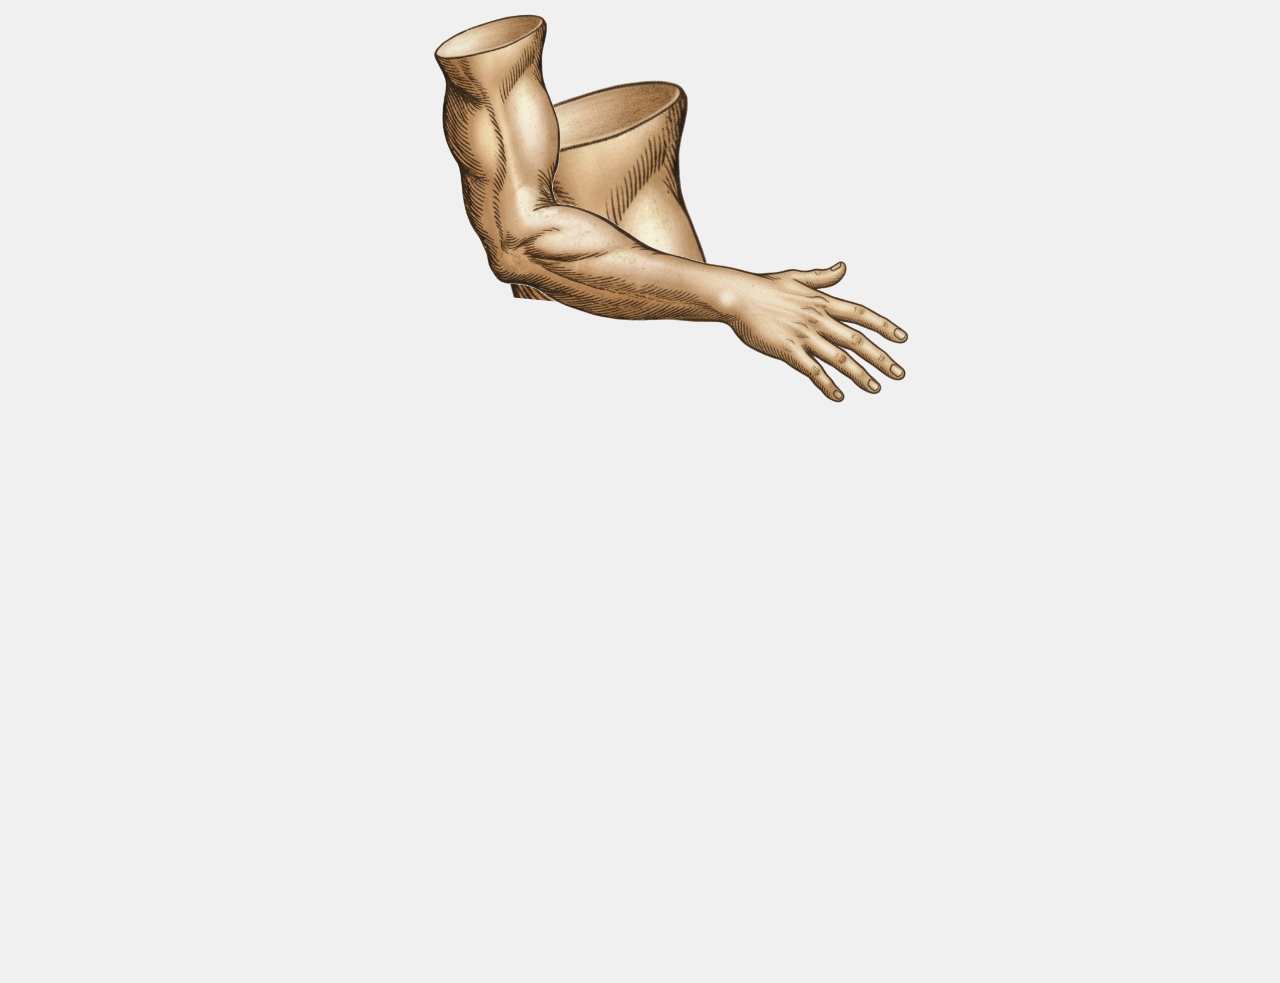
<file: AGES/braco.html>
<!DOCTYPE html>
<html lang="pt-BR">
<head>
  <meta charset="UTF-8">
  <meta name="viewport" content="width=device-width, initial-scale=1.0">
  <title>Braço</title>
  <link rel="stylesheet" href="braco.css">
</head>
<body>
 
  <div class="braco-wrap">
 
    <!--
      CAMADA 1 — antebraço animado (imagem completa por baixo)
      Gira a partir do cotovelo
    -->
    <img src="braçoteste.png" class="braco-baixo" id="braco-baixo" alt="">
 
    <!--
      CAMADA 2 — braço superior + cotovelo estático (mesma imagem por cima)
      clip-path corta tudo abaixo do cotovelo, mostrando só a parte de cima
    -->
    <img src="braçoteste.png" class="braco-cima" alt="">
 
  </div>
 
</body>
</html>
</file>
<file: AGES/braco.css>
* {
    margin: 0;
    padding: 0;
    box-sizing: border-box;
}

body {
    background: #f0f0f0;
    overflow: hidden;
    height: 100vh;
}

.braco-wrap {
    position: absolute;
    top: -6vw;
    left: 50%;
    transform: translateX(-50%);
    width: 45vw;
    height: 45vw;
}

/*
  CAMADA 1 — antebraço animado
  transform-origin: X% Y%
  X = 38% (cotovelo horizontal)
  Y = 55% (cotovelo vertical)
*/
.braco-baixo {
    position: absolute;
    width: 100%;
    top: 0; left: 0;
    z-index: 1;
    transform-origin: 34% 46%;
    animation: lancar 2.5s cubic-bezier(0.4, 0, 0.2, 1) infinite;
}

/*
  CAMADA 2 — braço superior estático
  clip-path corta na linha diagonal do cotovelo
*/

/* corte mais alto e mais inclinado para acompanhar o músculo */
.braco-cima {
    clip-path: polygon(
        0%   0%,
        100% 0%,
        45%  38%,   /* bem mais baixo */
        0%   34%    /* bem mais baixo */
    );
}

/*
  Animação refinada — lenta e mística
  
  cubic-bezier(0.4, 0, 0.2, 1) — começa devagar,
  acelera no meio e desacelera no fim.
  Parece muito mais natural que ease-in-out.

  O movimento vai para a esquerda (-25deg)
  simulando o gesto de lançar cartas.
*/
@keyframes lancar {
    0%   { transform: rotate(0deg);   }

    /* aceleração suave até o pico */
    35%  { transform: rotate(-25deg); }

    /* leve hesitação — parece peso real */
    50%  { transform: rotate(-20deg); }

    /* volta devagar */
    80%  { transform: rotate(-5deg);  }

    100% { transform: rotate(0deg);   }
}
</file>
